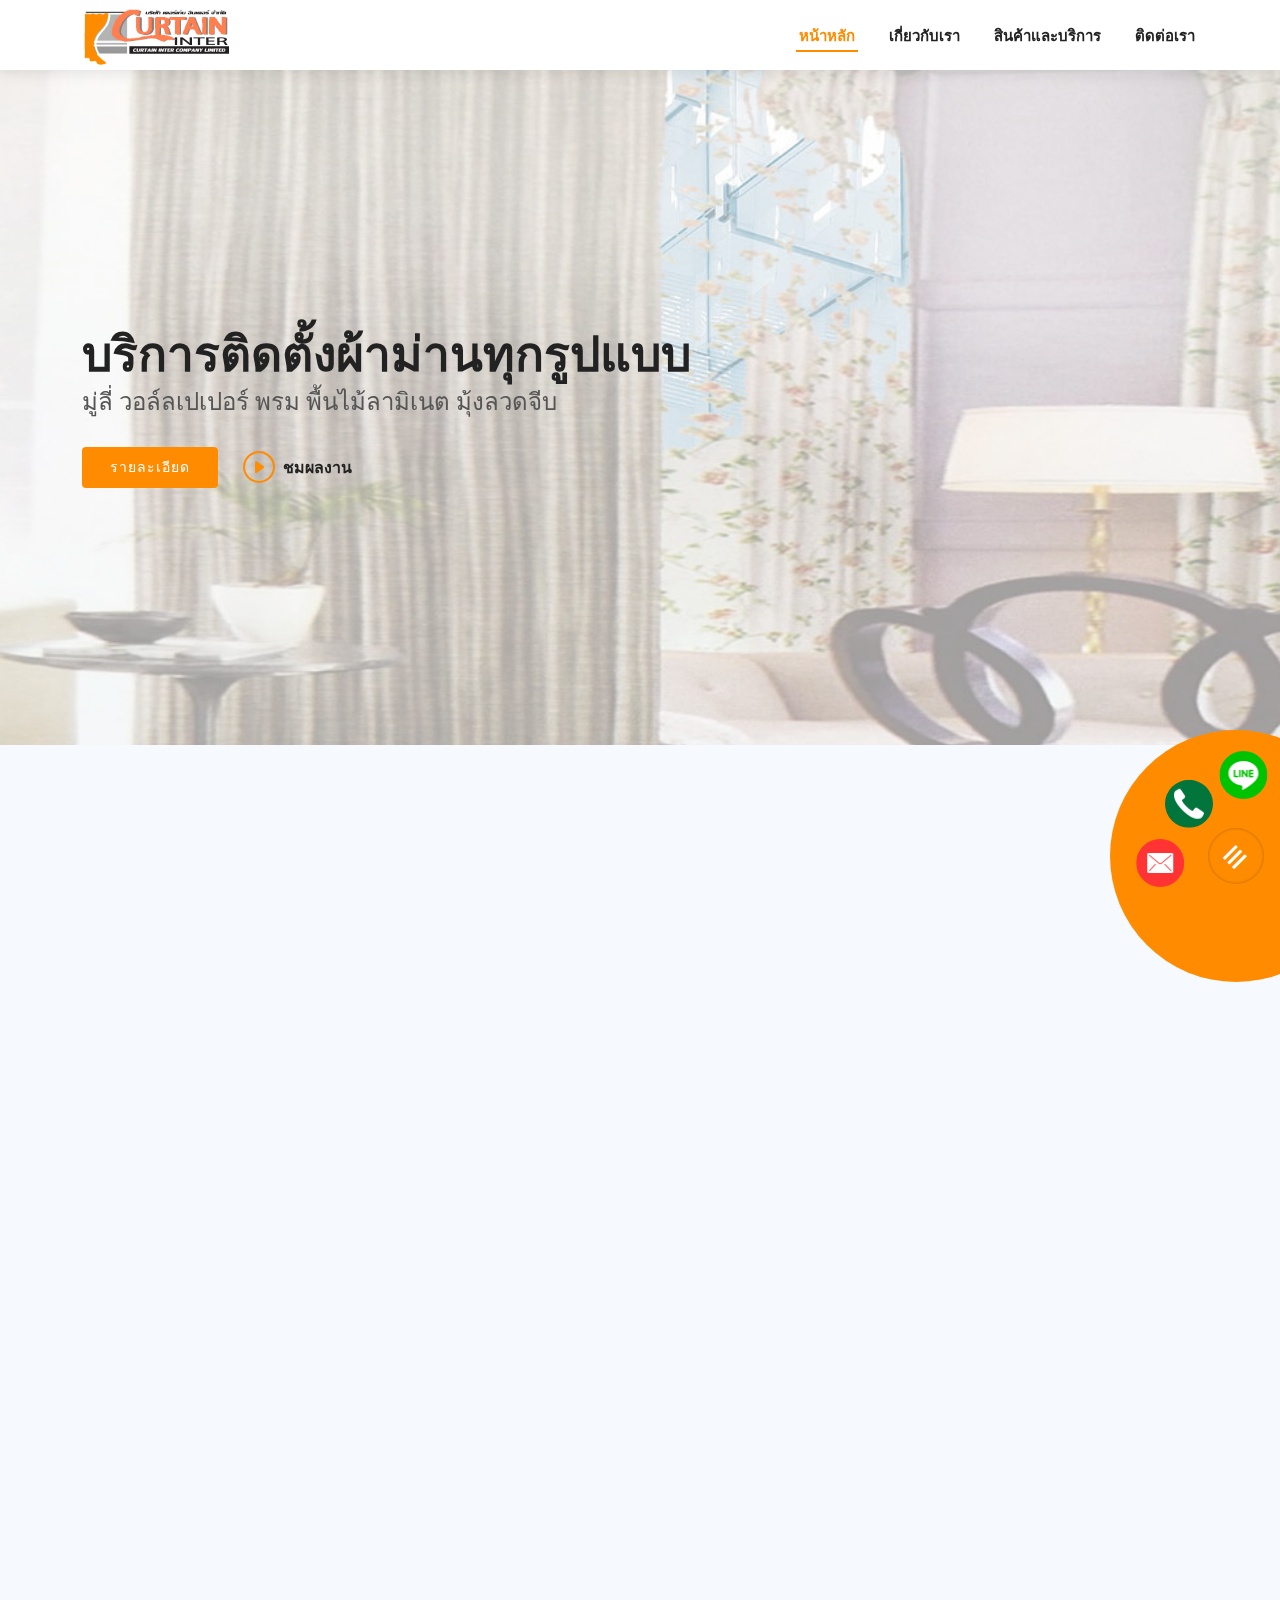
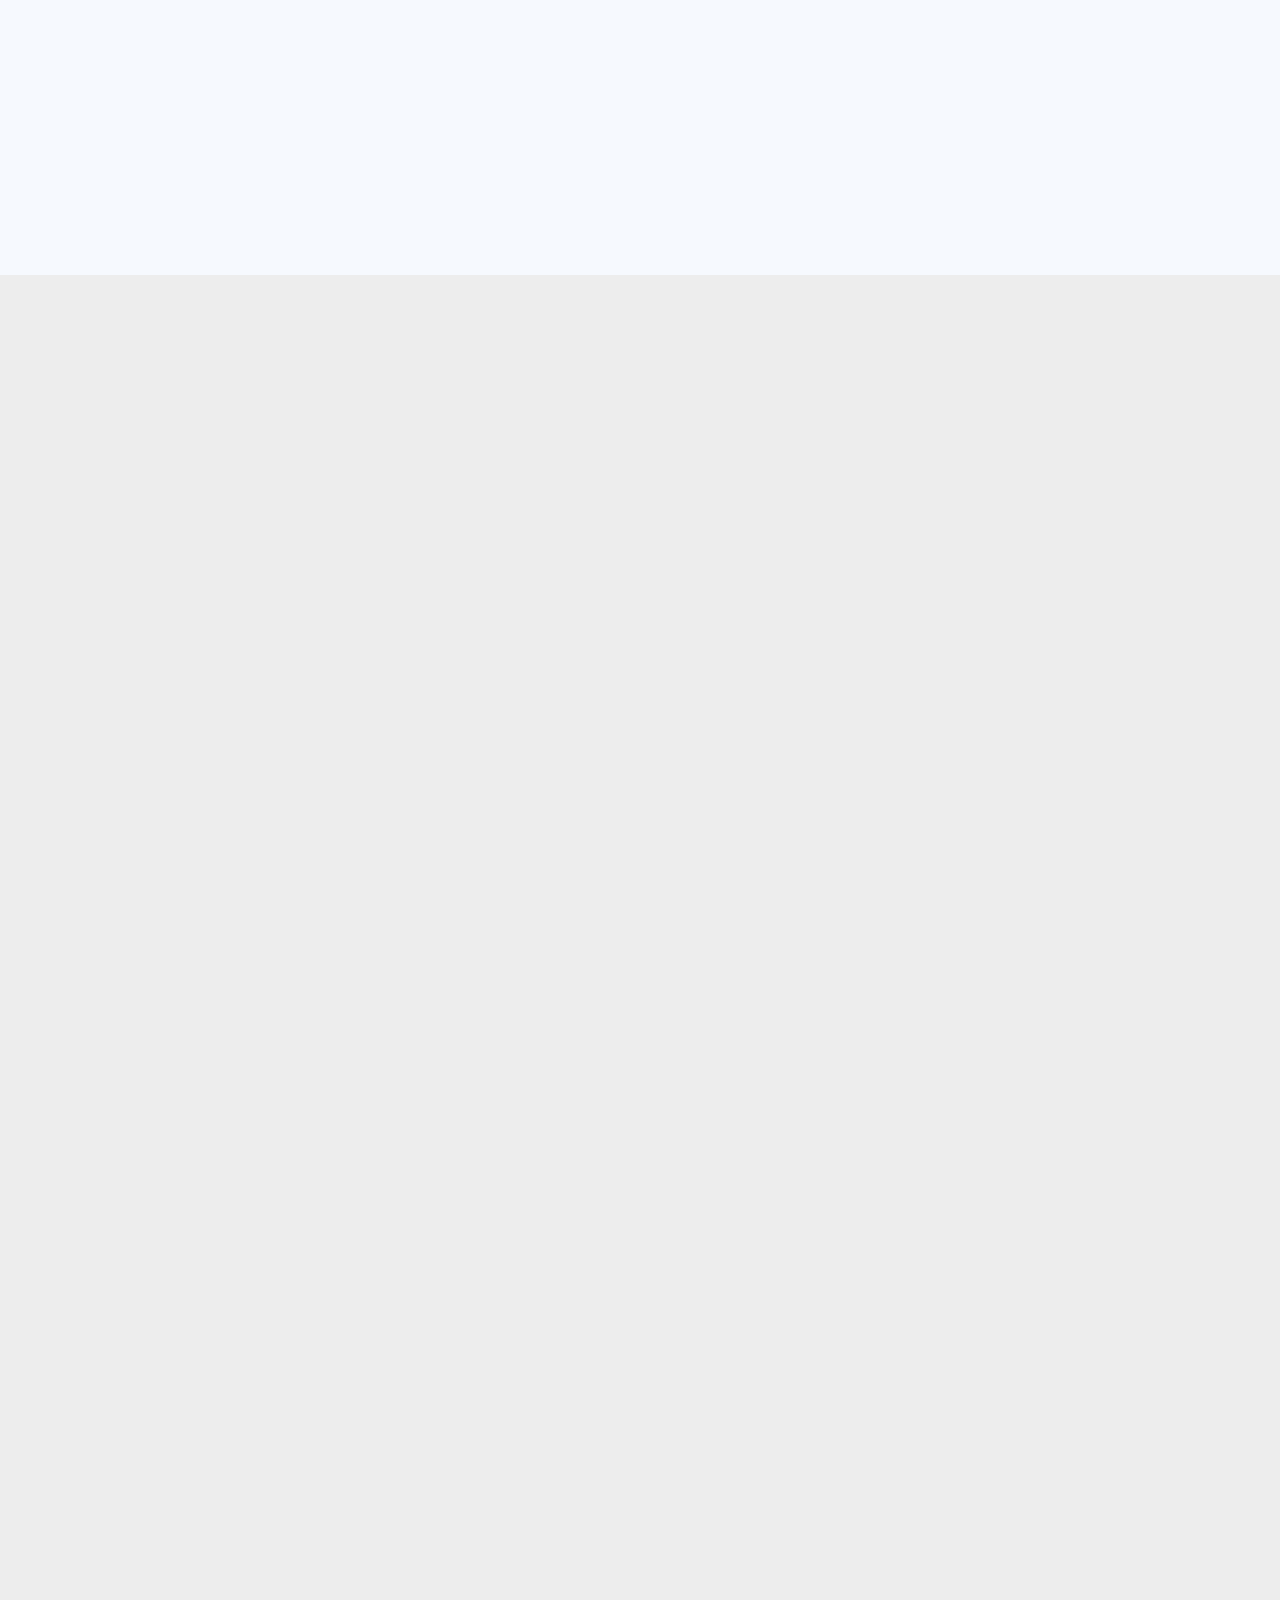
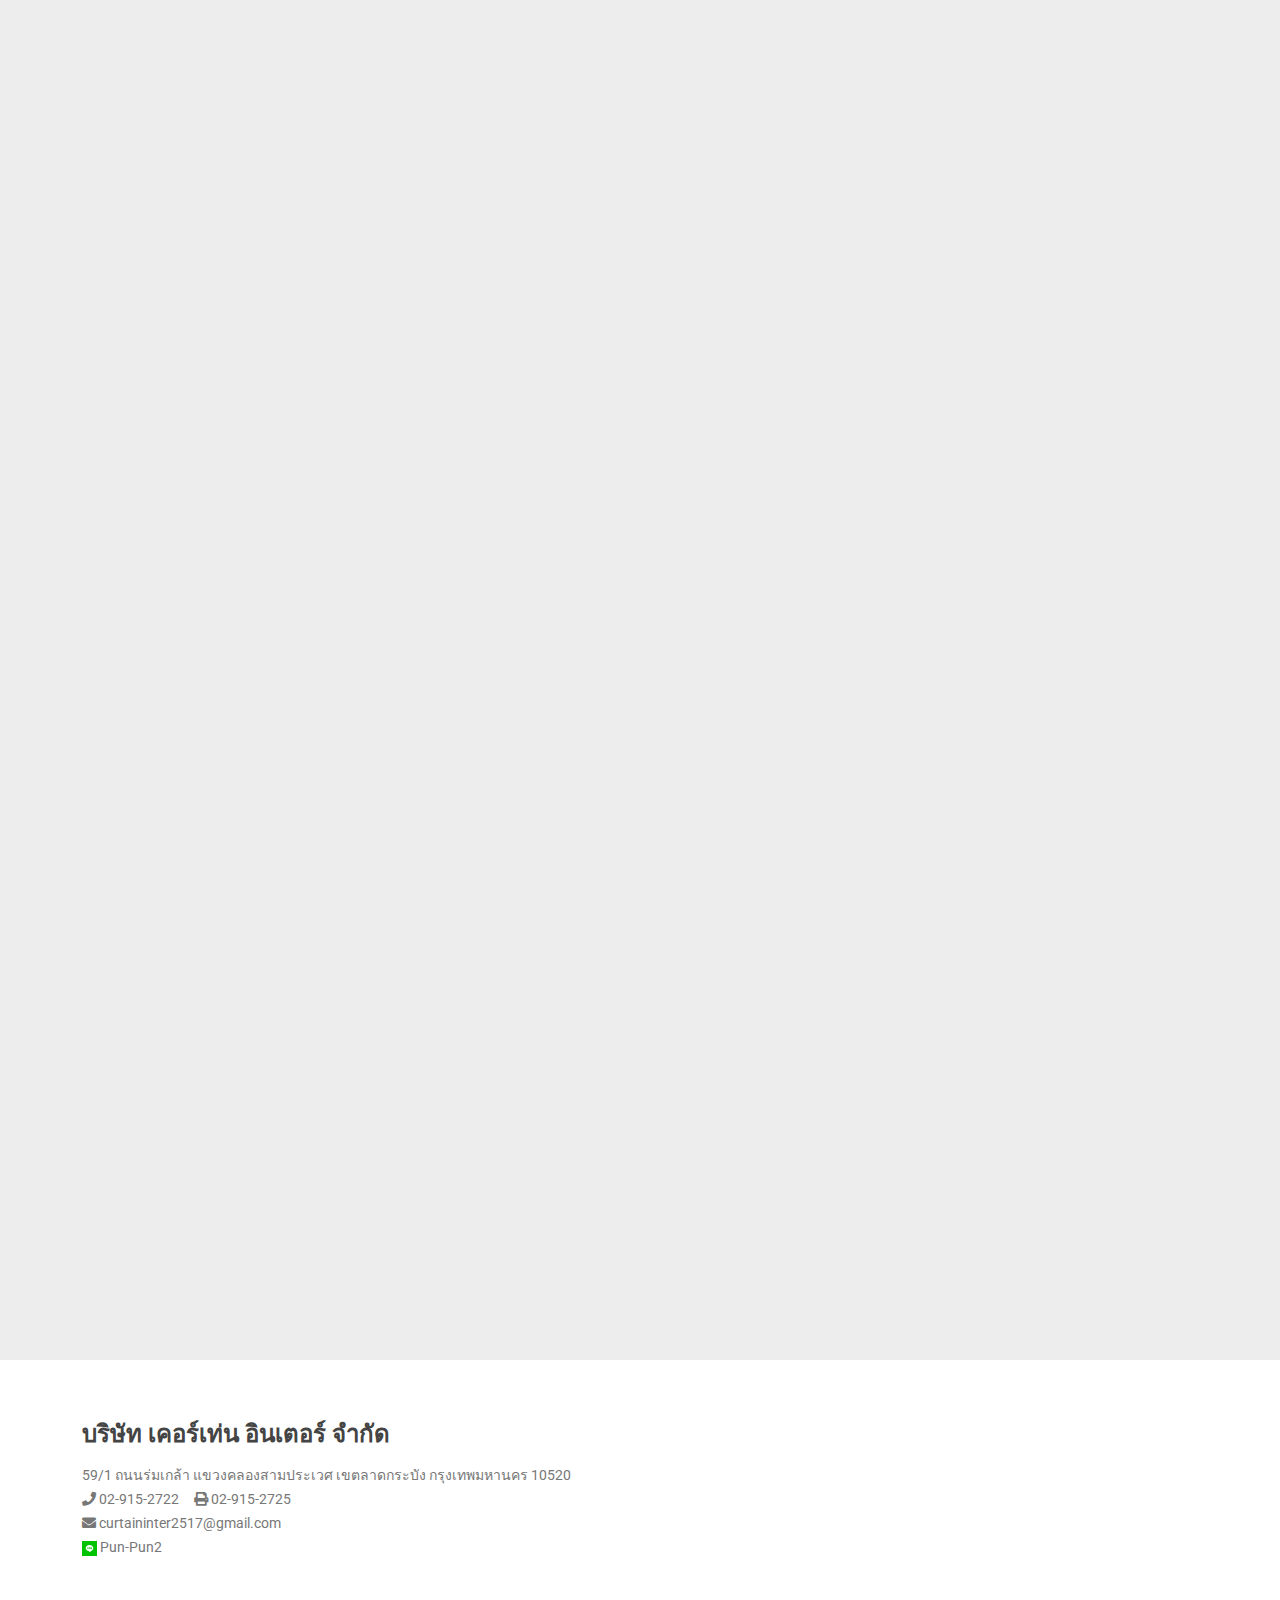
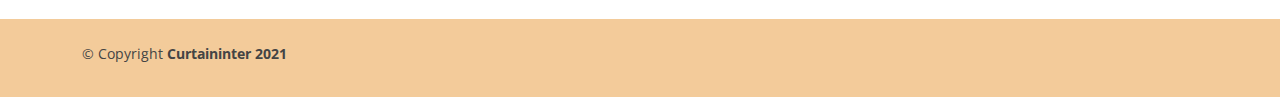
<file: index.html>
<!DOCTYPE html>
<html lang="en">

<head>
  <meta charset="utf-8">
  <meta content="width=device-width, initial-scale=1.0" name="viewport">

  <title>Curtaininter</title>
  <meta content="" name="description">
  <meta content="" name="keywords">

  <!-- Favicons -->
  <link href="assets/img/favicon.png" rel="icon">
  <link href="assets/img/apple-touch-icon.png" rel="apple-touch-icon">

  
  <script src="http://code.jquery.com/jquery-1.9.1.min.js"></script>
  <!-- Google Fonts -->
  <link href="https://fonts.googleapis.com/css?family=Open+Sans:300,300i,400,400i,600,600i,700,700i|Roboto:300,300i,400,400i,500,500i,600,600i,700,700i|Poppins:300,300i,400,400i,500,500i,600,600i,700,700i" rel="stylesheet">
  <link href="https://cdnjs.cloudflare.com/ajax/libs/font-awesome/5.15.3/css/all.min.css" rel="stylesheet">
  <!-- Vendor CSS Files -->
  <link href="assets/vendor/aos/aos.css" rel="stylesheet">
  <link href="assets/vendor/bootstrap/css/bootstrap.min.css" rel="stylesheet">
  <link href="assets/vendor/bootstrap-icons/bootstrap-icons.css" rel="stylesheet">
  <link href="assets/vendor/boxicons/css/boxicons.min.css" rel="stylesheet">
  <link href="assets/vendor/glightbox/css/glightbox.min.css" rel="stylesheet">
  <link href="assets/vendor/swiper/swiper-bundle.min.css" rel="stylesheet">
  <link href="https://cdn.jsdelivr.net/npm/bootstrap@5.0.0-beta3/dist/css/bootstrap.min.css" rel="stylesheet" integrity="sha384-eOJMYsd53ii+scO/bJGFsiCZc+5NDVN2yr8+0RDqr0Ql0h+rP48ckxlpbzKgwra6" crossorigin="anonymous">
  <script src="https://cdn.jsdelivr.net/npm/bootstrap@5.0.0-beta3/dist/js/bootstrap.bundle.min.js" integrity="sha384-JEW9xMcG8R+pH31jmWH6WWP0WintQrMb4s7ZOdauHnUtxwoG2vI5DkLtS3qm9Ekf" crossorigin="anonymous"></script>
  <!-- Template Main CSS File -->
  <link href="assets/css/style.css" rel="stylesheet">
  <link href="assets/css/Floating.css" rel="stylesheet">


<script src="https://code.jquery.com/jquery-3.3.1.slim.min.js" integrity="sha384-q8i/X+965DzO0rT7abK41JStQIAqVgRVzpbzo5smXKp4YfRvH+8abtTE1Pi6jizo" crossorigin="anonymous"></script>
<script src="https://cdnjs.cloudflare.com/ajax/libs/popper.js/1.14.3/umd/popper.min.js" integrity="sha384-ZMP7rVo3mIykV+2+9J3UJ46jBk0WLaUAdn689aCwoqbBJiSnjAK/l8WvCWPIPm49" crossorigin="anonymous"></script>
<script src="https://stackpath.bootstrapcdn.com/bootstrap/4.1.3/js/bootstrap.min.js" integrity="sha384-ChfqqxuZUCnJSK3+MXmPNIyE6ZbWh2IMqE241rYiqJxyMiZ6OW/JmZQ5stwEULTy" crossorigin="anonymous"></script>
  <!-- =======================================================
  * Template Name: BizLand - v3.1.0
  * Template URL: https://bootstrapmade.com/bizland-bootstrap-business-template/
  * Author: BootstrapMade.com
  * License: https://bootstrapmade.com/license/
  ======================================================== -->
  
  <script>
$.noConflict();
jQuery(document).ready(function($) {
	/**
	 * jQuery.browser.mobile (http://detectmobilebrowser.com/)
	 *
	 * jQuery.browser.mobile will be true if the browser is a mobile device
	 *
	 **/
	(function(a){(jQuery.browser=jQuery.browser||{}).mobile=/(android|bb\d+|meego).+mobile|avantgo|bada\/|blackberry|blazer|compal|elaine|fennec|hiptop|iemobile|ip(hone|od)|iris|kindle|lge |maemo|midp|mmp|mobile.+firefox|netfront|opera m(ob|in)i|palm( os)?|phone|p(ixi|re)\/|plucker|pocket|psp|series(4|6)0|symbian|treo|up\.(browser|link)|vodafone|wap|windows (ce|phone)|xda|xiino/i.test(a)||/1207|6310|6590|3gso|4thp|50[1-6]i|770s|802s|a wa|abac|ac(er|oo|s\-)|ai(ko|rn)|al(av|ca|co)|amoi|an(ex|ny|yw)|aptu|ar(ch|go)|as(te|us)|attw|au(di|\-m|r |s )|avan|be(ck|ll|nq)|bi(lb|rd)|bl(ac|az)|br(e|v)w|bumb|bw\-(n|u)|c55\/|capi|ccwa|cdm\-|cell|chtm|cldc|cmd\-|co(mp|nd)|craw|da(it|ll|ng)|dbte|dc\-s|devi|dica|dmob|do(c|p)o|ds(12|\-d)|el(49|ai)|em(l2|ul)|er(ic|k0)|esl8|ez([4-7]0|os|wa|ze)|fetc|fly(\-|_)|g1 u|g560|gene|gf\-5|g\-mo|go(\.w|od)|gr(ad|un)|haie|hcit|hd\-(m|p|t)|hei\-|hi(pt|ta)|hp( i|ip)|hs\-c|ht(c(\-| |_|a|g|p|s|t)|tp)|hu(aw|tc)|i\-(20|go|ma)|i230|iac( |\-|\/)|ibro|idea|ig01|ikom|im1k|inno|ipaq|iris|ja(t|v)a|jbro|jemu|jigs|kddi|keji|kgt( |\/)|klon|kpt |kwc\-|kyo(c|k)|le(no|xi)|lg( g|\/(k|l|u)|50|54|\-[a-w])|libw|lynx|m1\-w|m3ga|m50\/|ma(te|ui|xo)|mc(01|21|ca)|m\-cr|me(rc|ri)|mi(o8|oa|ts)|mmef|mo(01|02|bi|de|do|t(\-| |o|v)|zz)|mt(50|p1|v )|mwbp|mywa|n10[0-2]|n20[2-3]|n30(0|2)|n50(0|2|5)|n7(0(0|1)|10)|ne((c|m)\-|on|tf|wf|wg|wt)|nok(6|i)|nzph|o2im|op(ti|wv)|oran|owg1|p800|pan(a|d|t)|pdxg|pg(13|\-([1-8]|c))|phil|pire|pl(ay|uc)|pn\-2|po(ck|rt|se)|prox|psio|pt\-g|qa\-a|qc(07|12|21|32|60|\-[2-7]|i\-)|qtek|r380|r600|raks|rim9|ro(ve|zo)|s55\/|sa(ge|ma|mm|ms|ny|va)|sc(01|h\-|oo|p\-)|sdk\/|se(c(\-|0|1)|47|mc|nd|ri)|sgh\-|shar|sie(\-|m)|sk\-0|sl(45|id)|sm(al|ar|b3|it|t5)|so(ft|ny)|sp(01|h\-|v\-|v )|sy(01|mb)|t2(18|50)|t6(00|10|18)|ta(gt|lk)|tcl\-|tdg\-|tel(i|m)|tim\-|t\-mo|to(pl|sh)|ts(70|m\-|m3|m5)|tx\-9|up(\.b|g1|si)|utst|v400|v750|veri|vi(rg|te)|vk(40|5[0-3]|\-v)|vm40|voda|vulc|vx(52|53|60|61|70|80|81|83|85|98)|w3c(\-| )|webc|whit|wi(g |nc|nw)|wmlb|wonu|x700|yas\-|your|zeto|zte\-/i.test(a.substr(0,4))})(navigator.userAgent||navigator.vendor||window.opera);
	
	/* Check if Mobile */
	if(jQuery.browser)
	{
	console.log("You are on a Mobile Device");
		/* SmileyWar.com Mobile Orientation Detection */
		
		// set rules on initial load and when the screen changes size or orientation.
		$(window).on("load resize",function(){
			var h = $(window).height();
			var w = $(window).width();
			
			if ( w < 768) {
				// small mobile screens
				if(w > h) {
					// small mobile screens landscape rules
					 document.getElementById("Mobile").hidden = false;
					 document.getElementById("Com").hidden = true;
					  console.log("1");
					 
					
				}else{
					// small mobile screens portrait rules
					
					 document.getElementById("Mobile").hidden = false;
					 document.getElementById("Com").hidden = true;
					 console.log("2");
				}
			// all small screen rules
			}else{
				// large mobile screens
				if(w > h) {
					// large mobile screen landscape rules
					
					  document.getElementById("Mobile").hidden = true;
					 document.getElementById("Com").hidden = false;
					 console.log("3");
				}else{
					// large mobile screen portrait rules
					
					  document.getElementById("Mobile").hidden = true;
					 document.getElementById("Com").hidden = false;
					 console.log("4");
				}
				// all large mobile screen rules
			}
		});
	}else{
	 document.getElementById("Mobile").hidden = true;
					 document.getElementById("Com").hidden = false;
	   // Not a mobile device
	   console.log("You are not on a Mobile Device");
	}
});

</script>
  
</head>

<body>

  <!-- ======= Header ======= -->
  <header id="header" class="d-flex align-items-center">
    <div class="container d-flex align-items-center justify-content-between">

     <!-- <h1 class="logo"><a href="index.html">Curtain<span>.</span></a></h1> -->
	   <a href="#"><img src="assets/img/Logo.png" alt="Girl in a jacket" width="150" height="100"></a>
      <!-- Uncomment below if you prefer to use an image logo -->
      <!-- <a href="index.html" class="logo"><img src="assets/img/logo.png" alt=""></a>-->

      <nav id="navbar" class="navbar">
        <ul>
          <li><a class="nav-link scrollto active" href="#hero">หน้าหลัก</a></li>
          <li><a class="nav-link scrollto" href="#about">เกี่ยวกับเรา</a></li>
          <li><a class="nav-link scrollto " href="#portfolio">สินค้าและบริการ</a></li>
          <li><a class="nav-link scrollto" href="#contact">ติดต่อเรา</a></li>
        </ul>
        <i class="bi bi-list mobile-nav-toggle"></i>
      </nav><!-- .navbar -->

    </div>
  </header><!-- End Header -->


  <!-- ======= Hero Section ======= -->
  <section id="hero" class="d-flex align-items-center">
    <div class="container" data-aos="zoom-out" data-aos-delay="100">
      <h1>บริการติดตั้งผ้าม่านทุกรูปแบบ </h1>
      <h2>มู่ลี่ วอล์ลเปเปอร์  พรม พื้นไม้ลามิเนต มุ้งลวดจีบ</h2>
      <div class="d-flex">
        <a href="#about" class="btn-get-started scrollto">รายละเอียด</a>
        <a href="assets/img/mov_bbb.mp4" class="glightbox btn-watch-video"><i class="bi bi-play-circle"></i><span>ชมผลงาน</span></a>
      </div>
    </div>
  </section><!-- End Hero -->

  <main id="main">

    <!-- ======= About Section ======= -->
    <section id="about" class="portfolio-details about section-bg">
      <div class="container" data-aos="fade-up">

        <div class="section-title">
          <h2>เกี่ยวกับเรา</h2>
          <p>ด้วยประสบการณ์กว่า 20 ปี ที่เรามุ่งเน้นผลงานตอบสนองความต้องการของลูกค้า ในราคาที่เป็นกันเอง พร้อมทั้งยินดีให้คำปรึกษา และ เสนองานให้ท่านก่อนตัดสินใจ</p>
        </div>
      
        <div class="row gy-4">

          <div class="col-lg-12">
            <div class="portfolio-details-slider swiper-container">
              <div class="swiper-wrapper align-items-center">

                <div class="swiper-slide">
                  <img src="assets/img/about/1.jpg" alt="">
                </div>

                <div class="swiper-slide">
                  <img src="assets/img/about/2.jpg" alt="">
                </div>

                <div class="swiper-slide">
                  <img src="assets/img/about/3.jpg" alt="">
                </div>
				<div class="swiper-slide">
                  <img src="assets/img/about/4.jpg" alt="">
                </div>

              </div>
              <div class="swiper-pagination"></div>
            </div>
          </div>
		 
        </div>
      </div>
    </section><!-- End About Section -->

  
   

    <!-- ======= Portfolio Section ======= -->
    <section id="portfolio" class="portfolio">
      <div class="container" data-aos="fade-up">

        <div class="section-title">
          <h2>สินค้าและบริการ</h2>
          <p>ด้วยบริการที่หลากหลายของเรา เพื่อตอบสนองความต้องการของลูกค้าสูงสุด ทุกบริการที่เรามีให้ จากทีมงานมืออาชีพเราพร้อมที่จะนำเสนอผลงานที่ดีให้กับท่าน</p>
        </div>

        <div class="row" data-aos="fade-up" data-aos-delay="100">
          <div class="col-lg-12 d-flex justify-content-center">
            <ul id="portfolio-flters">
              <li data-filter="*" class="filter-active">ทั้งหมด</li>
              <li data-filter=".filter-app">ผ้าม่าน</li>
              <li data-filter=".filter-wallpaper">วอล์ลเปเปอร์</li>
              <li data-filter=".filter-floor">งานพื้น</li>
			  <li data-filter=".filter-screen">มุ้งลวดจีบ</li>
            </ul>
          </div>
        </div>

        <div class="row portfolio-container" data-aos="fade-up" data-aos-delay="200">

          <div class="col-lg-4 col-md-6 portfolio-item filter-app">
            <img src="assets/img/portfolio/portfolio-1.jpg" class="img-fluid" alt="">
            <div class="portfolio-info">
              <h4>App 1</h4>
              <p>App</p>
              <a href="assets/img/portfolio/portfolio-1.jpg" data-gallery="portfolioGallery" class="portfolio-lightbox preview-link" title="App 1"><i class="bx bx-plus"></i></a>
              <a href="Curtain-details.html" class="details-link" title="More Details"><i class="bx bx-link"></i></a>
            </div>
          </div>

          <div class="col-lg-4 col-md-6 portfolio-item filter-floor">
            <img src="assets/img/Floor/1.jpg" class="img-fluid" alt="">
            <div class="portfolio-info">
              <h4>พื้นไม้ลามิเนต</h4>           
              <a href="assets/img/Floor/1.jpg" data-gallery="portfolioGallery" class="portfolio-lightbox preview-link" title="พื้นไม้ลามิเนต"><i class="bx bx-plus"></i></a>
            </div>
          </div>
		  
		   <div class="col-lg-4 col-md-6 portfolio-item filter-screen">
            <img src="assets/img/Screen/1.jpg" class="img-fluid" alt="">
            <div class="portfolio-info">
              <h4>มุ้งลวดจีบ</h4>
              <a href="assets/img/Screen/1.jpg" data-gallery="portfolioGallery" class="portfolio-lightbox preview-link" title="มุ้งลวดจีบ"><i class="bx bx-plus"></i></a>
            </div>
          </div>

          <div class="col-lg-4 col-md-6 portfolio-item filter-app">
            <img src="assets/img/portfolio/portfolio-3.jpg" class="img-fluid" alt="">
            <div class="portfolio-info">
              <h4>App 2</h4>
              <p>App</p>
              <a href="assets/img/portfolio/portfolio-3.jpg" data-gallery="portfolioGallery" class="portfolio-lightbox preview-link" title="App 2"><i class="bx bx-plus"></i></a>
              <a href="portfolio-details.html" class="details-link" title="More Details"><i class="bx bx-link"></i></a>
            </div>
          </div>

          <div class="col-lg-4 col-md-6 portfolio-item filter-wallpaper">
            <img src="assets/img/Wallpaper/1.jpg" class="img-fluid" alt="">
            <div class="portfolio-info">
              <h4>วอล์ลเปเปอร์</h4>
              <a href="assets/img/Wallpaper/1.jpg" data-gallery="portfolioGallery" class="portfolio-lightbox preview-link" title="วอล์ลเปเปอร์"><i class="bx bx-plus"></i></a>
            </div>
          </div>

         <div class="col-lg-4 col-md-6 portfolio-item filter-floor">
            <img src="assets/img/Floor/2.jpg" class="img-fluid" alt="">
            <div class="portfolio-info">
              <h4>พรม</h4>
              <a href="assets/img/Floor/2.jpg" data-gallery="portfolioGallery" class="portfolio-lightbox preview-link" title="พรม"><i class="bx bx-plus"></i></a>             
            </div>
          </div>
		  
		   <div class="col-lg-4 col-md-6 portfolio-item filter-screen">
            <img src="assets/img/Screen/2.jpg" class="img-fluid" alt="">
            <div class="portfolio-info">
              <h4>มุ้งลวดจีบ</h4>
              <a href="assets/img/Screen/2.jpg" data-gallery="portfolioGallery" class="portfolio-lightbox preview-link" title="มุ้งลวดจีบ"><i class="bx bx-plus"></i></a>
            </div>
          </div>
		  
		 <div class="col-lg-4 col-md-6 portfolio-item filter-wallpaper">
            <img src="assets/img/Wallpaper/2.jpg" class="img-fluid" alt="">
            <div class="portfolio-info">
              <h4>วอล์ลเปเปอร์</h4>
              <a href="assets/img/Wallpaper/2.jpg" data-gallery="portfolioGallery" class="portfolio-lightbox preview-link" title="วอล์ลเปเปอร์"><i class="bx bx-plus"></i></a>
            </div>
          </div>
		  
		     <div class="col-lg-4 col-md-6 portfolio-item filter-wallpaper">
            <img src="assets/img/Wallpaper/3.jpg" class="img-fluid" alt="">
            <div class="portfolio-info">
              <h4>วอล์ลเปเปอร์</h4>
              <a href="assets/img/Wallpaper/3.jpg" data-gallery="portfolioGallery" class="portfolio-lightbox preview-link" title="วอล์ลเปเปอร์"><i class="bx bx-plus"></i></a>
            </div>
          </div>

          <div class="col-lg-4 col-md-6 portfolio-item filter-app">
            <img src="assets/img/portfolio/portfolio-6.jpg" class="img-fluid" alt="">
            <div class="portfolio-info">
              <h4>App 3</h4>
              <p>App</p>
              <a href="assets/img/portfolio/portfolio-6.jpg" data-gallery="portfolioGallery" class="portfolio-lightbox preview-link" title="App 3"><i class="bx bx-plus"></i></a>
              <a href="portfolio-details.html" class="details-link" title="More Details"><i class="bx bx-link"></i></a>
            </div>
          </div>

          <div class="col-lg-4 col-md-6 portfolio-item filter-floor">
            <img src="assets/img/Floor/3.jpg" class="img-fluid" alt="">
            <div class="portfolio-info">
              <h4>พรม</h4>
              <a href="assets/img/Floor/3.jpg" data-gallery="portfolioGallery" class="portfolio-lightbox preview-link" title="พรม"><i class="bx bx-plus"></i></a>           
            </div>
          </div>
		  
		   <div class="col-lg-4 col-md-6 portfolio-item filter-screen">
            <img src="assets/img/Screen/3.jpg" class="img-fluid" alt="">
            <div class="portfolio-info">
              <h4>มุ้งลวดจีบ</h4>
              <a href="assets/img/Screen/3.jpg" data-gallery="portfolioGallery" class="portfolio-lightbox preview-link" title="มุ้งลวดจีบ"><i class="bx bx-plus"></i></a>
            </div>
          </div>

        </div>

      </div>
    </section><!-- End Portfolio Section -->

    <!-- ======= Contact Section ======= -->
    <section id="contact" class="contact">
      <div class="container" data-aos="fade-up">

        <div class="section-title">
          <h2>ติดต่อเรา</h2>
        </div>

      
        <div class="row" data-aos="fade-up" data-aos-delay="100">

          <div class="col-lg-6">
            <iframe class="mb-4 mb-lg-0" src="https://www.google.com/maps/embed?pb=!1m14!1m8!1m3!1d242.1975641107353!2d100.74658769875393!3d13.7691611339729!3m2!1i1024!2i768!4f13.1!3m3!1m2!1s0x0%3A0x13371887dcb1e42d!2sCurtaininter!5e0!3m2!1sen!2sth!4v1618675786038!5m2!1sen!2sth" frameborder="0" style="border:0; width: 100%; height: 384px;" allowfullscreen></iframe>
          </div>
		  <div class="col-lg-6">
            <img src="assets/img/Map.jpg" alt="Girl in a jacket" width="100%" height="100%">
          </div>
         
        </div>

      </div>
    </section><!-- End Contact Section -->
	

  </main><!-- End #main -->

  <!-- ======= Footer ======= -->
  <footer id="footer">
    <div class="footer-top">
      <div class="container">
        <div class="row">

          <div class="col-lg-8 col-md-6 footer-contact">
            <h3>บริษัท เคอร์เท่น อินเตอร์ จำกัด</h3>
            <p>
			59/1 ถนนร่มเกล้า แขวงคลองสามประเวศ เขตลาดกระบัง กรุงเทพมหานคร 10520  <br>
              <i class="fa fa-phone"></i> 02-915-2722 &nbsp; &nbsp; <i class="fa fa-print"></i> 02-915-2725<br> 
              <i class="fa fa-envelope"></i> curtaininter2517@gmail.com<br>
			  <img src="assets/img/Ling.png" alt="Girl in a jacket" width="15" height="15" style="background-color:#00c300"> Pun-Pun2<br>
            </p>
          </div>
		 
		   
        </div>
      </div>
    </div>

    <div class="container py-4">
      <div class="copyright">
        &copy; Copyright <strong><span>Curtaininter 2021</span></strong>
      </div>
     
    </div>
  </footer><!-- End Footer -->

  <div id="preloader"></div>
  <div id="Com">
 <div id="circularMenu" class="circular-menu active">

  <a class="floating-btn" onclick="document.getElementById('circularMenu').classList.toggle('active');">
    <i class="fa fa-bars"></i>
  </a>
 
	  <menu class="items-wrapper">
		<a href="#" data-toggle="modal" data-target="#LineModal"  class="menu-item"></a>
		<a href="#" data-toggle="modal" data-target="#TelModal"  class="menu-item"></a>
		<a href="#" data-toggle="modal" data-target="#EmailModal"  class="menu-item"></a>
	  </menu>


</div>
</div>
 <div id="Mobile" >
 <div id="circularMenu" class="circular-menu">

  <a class="floating-btn" onclick="document.getElementById('circularMenu').classList.toggle('active');">
    <i class="fa fa-bars"></i>
  </a>
 
	  <menu class="items-wrapper">
		<a href="https://line.me/ti/p/~pun-pun2" target="_blank"  class="menu-item" ></a>
		<a href="tel:0844521127" class="menu-item"></a>
		<a href="mailto:curtaininter2517@gmail.com" class="menu-item"></a>
	  </menu>
</div>
</div>

<div class="modal fade" id="TelModal"  role="dialog" aria-labelledby="exampleModalLabel" aria-hidden="true">
  <div class="modal-dialog" role="document">
    <div class="modal-content">
      <div class="modal-header" style="background-color:#ff8c00">
        <h5 class="modal-title" id="exampleModalLabel">เบอร์โทร</h5>
        <button type="button" class="close" data-dismiss="modal" aria-label="Close">
          <span aria-hidden="true">&times;</span>
        </button>
      </div>
      <div class="modal-body">
        084-44521127
      </div>
     
    </div>
  </div>
</div>

<div class="modal fade" id="EmailModal"  role="dialog" aria-labelledby="exampleModalLabel" aria-hidden="true">
  <div class="modal-dialog" role="document">
    <div class="modal-content">
      <div class="modal-header" style="background-color:#ff8c00">
        <h5 class="modal-title" id="exampleModalLabel">Email</h5>
        <button type="button" class="close" data-dismiss="modal" aria-label="Close">
          <span aria-hidden="true">&times;</span>
        </button>
      </div>
      <div class="modal-body">
        curtaininter2517@gmail.com
      </div>
     
    </div>
  </div>
</div>

<div class="modal fade" id="LineModal"  role="dialog" aria-labelledby="exampleModalLabel" aria-hidden="true">
  <div class="modal-dialog" role="document">
    <div class="modal-content">
	 <div class="modal-header"  style="background-color:#01d100;color: #fff;">
        <h5 class="modal-title" id="exampleModalLabel">Line</h5>
        <button type="button" class="close" data-dismiss="modal" aria-label="Close">
          <span aria-hidden="true">&times;</span>
        </button>
      </div>
      <div class="modal-body">
	  <iframe src="https://line.me/ti/p/~pun-pun2" height="560" width="100%"></iframe>
    </div>
  </div>
</div>



  <!-- Vendor JS Files -->
  <script src="assets/vendor/aos/aos.js"></script>
  <script src="assets/vendor/bootstrap/js/bootstrap.bundle.min.js"></script>
  <script src="assets/vendor/glightbox/js/glightbox.min.js"></script>
  <script src="assets/vendor/isotope-layout/isotope.pkgd.min.js"></script>
  <script src="assets/vendor/php-email-form/validate.js"></script>
  <script src="assets/vendor/purecounter/purecounter.js"></script>
  <script src="assets/vendor/swiper/swiper-bundle.min.js"></script>
  <script src="assets/vendor/waypoints/noframework.waypoints.js"></script>

  <!-- Template Main JS File -->
  <script src="assets/js/main.js"></script>

</body>

</html>
</file>
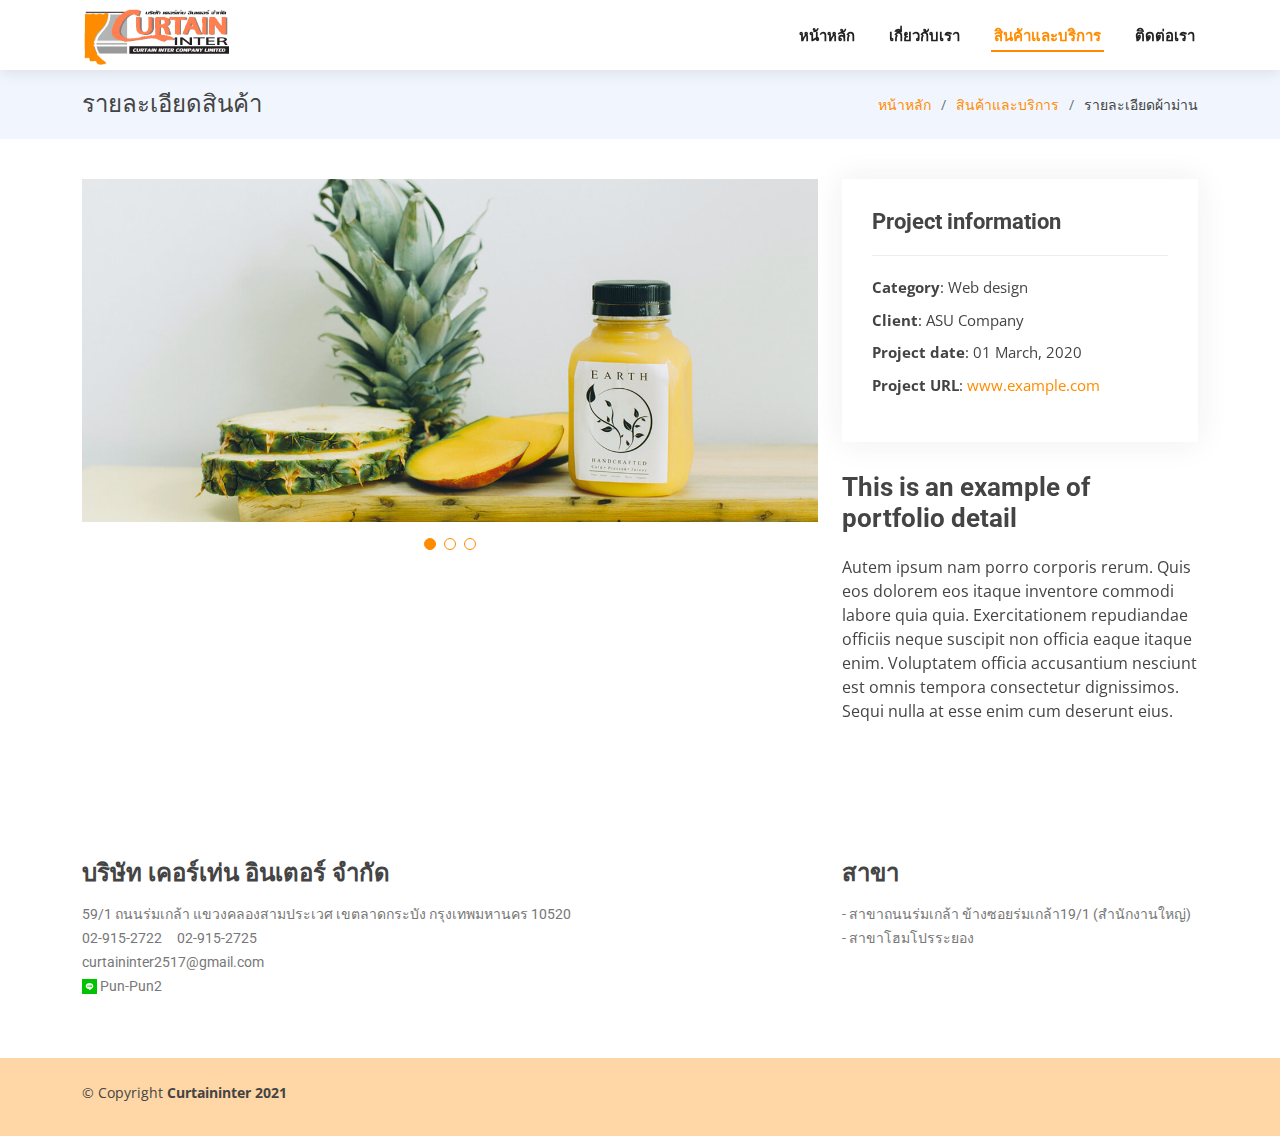
<file: Curtain-details.html>
<!DOCTYPE html>
<html lang="en">

<head>
  <meta charset="utf-8">
  <meta content="width=device-width, initial-scale=1.0" name="viewport">

  <title>ผ้าม่าน - Curtaininter</title>
  <meta content="" name="description">
  <meta content="" name="keywords">

   <!-- Favicons -->
  <link href="assets/img/app_icon.png" rel="icon">
  <link href="assets/img/app_icon.png" rel="apple-touch-icon">
  <!-- Google Fonts -->
  <link href="https://fonts.googleapis.com/css?family=Open+Sans:300,300i,400,400i,600,600i,700,700i|Roboto:300,300i,400,400i,500,500i,600,600i,700,700i|Poppins:300,300i,400,400i,500,500i,600,600i,700,700i" rel="stylesheet">

  <!-- Vendor CSS Files -->
  <link href="assets/vendor/aos/aos.css" rel="stylesheet">
  <link href="assets/vendor/bootstrap/css/bootstrap.min.css" rel="stylesheet">
  <link href="assets/vendor/bootstrap-icons/bootstrap-icons.css" rel="stylesheet">
  <link href="assets/vendor/boxicons/css/boxicons.min.css" rel="stylesheet">
  <link href="assets/vendor/glightbox/css/glightbox.min.css" rel="stylesheet">
  <link href="assets/vendor/swiper/swiper-bundle.min.css" rel="stylesheet">

  <!-- Template Main CSS File -->
  <link href="assets/css/style.css" rel="stylesheet">

  <!-- =======================================================
  * Template Name: BizLand - v3.1.0
  * Template URL: https://bootstrapmade.com/bizland-bootstrap-business-template/
  * Author: BootstrapMade.com
  * License: https://bootstrapmade.com/license/
  ======================================================== -->
</head>

<body>


  <!-- ======= Header ======= -->
  <header id="header" class="d-flex align-items-center">
    <div class="container d-flex align-items-center justify-content-between">

     <!-- <h1 class="logo"><a href="index.html">Curtain<span>.</span></a></h1> -->
	   <a href="#"><img src="assets/img/Logo.png" alt="Girl in a jacket" width="150" height="100"></a>
      <!-- Uncomment below if you prefer to use an image logo -->
      <!-- <a href="index.html" class="logo"><img src="assets/img/logo.png" alt=""></a>-->

      <nav id="navbar" class="navbar">
        <ul>
          <li><a class="nav-link scrollto" href="index.html#hero">หน้าหลัก</a></li>
          <li><a class="nav-link scrollto" href="index.html#about">เกี่ยวกับเรา</a></li>
          <li><a class="nav-link scrollto active" href="index.html#portfolio">สินค้าและบริการ</a></li>
          <li><a class="nav-link scrollto" href="index.html#contact">ติดต่อเรา</a></li>
        </ul>
        <i class="bi bi-list mobile-nav-toggle"></i>
      </nav><!-- .navbar -->

    </div>
  </header><!-- End Header -->

  <main id="main" data-aos="fade-up">

    <!-- ======= Breadcrumbs Section ======= -->
    <section class="breadcrumbs">
      <div class="container">

        <div class="d-flex justify-content-between align-items-center">
          <h2>รายละเอียดสินค้า</h2>
          <ol>
            <li><a href="index.html">หน้าหลัก</a></li>
			<li><a href="index.html#portfolio">สินค้าและบริการ</a></li>
            <li>รายละเอียดผ้าม่าน</li>
          </ol>
        </div>

      </div>
    </section><!-- Breadcrumbs Section -->

    <!-- ======= Portfolio Details Section ======= -->
    <section id="portfolio-details" class="portfolio-details">
      <div class="container">

        <div class="row gy-4">

          <div class="col-lg-8">
            <div class="portfolio-details-slider swiper-container">
              <div class="swiper-wrapper align-items-center">

                <div class="swiper-slide">
                  <img src="assets/img/portfolio/portfolio-details-1.jpg" alt="">
                </div>

                <div class="swiper-slide">
                  <img src="assets/img/portfolio/portfolio-details-2.jpg" alt="">
                </div>

                <div class="swiper-slide">
                  <img src="assets/img/portfolio/portfolio-details-3.jpg" alt="">
                </div>

              </div>
              <div class="swiper-pagination"></div>
            </div>
          </div>

          <div class="col-lg-4">
            <div class="portfolio-info">
              <h3>Project information</h3>
              <ul>
                <li><strong>Category</strong>: Web design</li>
                <li><strong>Client</strong>: ASU Company</li>
                <li><strong>Project date</strong>: 01 March, 2020</li>
                <li><strong>Project URL</strong>: <a href="#">www.example.com</a></li>
              </ul>
            </div>
            <div class="portfolio-description">
              <h2>This is an example of portfolio detail</h2>
              <p>
                Autem ipsum nam porro corporis rerum. Quis eos dolorem eos itaque inventore commodi labore quia quia. Exercitationem repudiandae officiis neque suscipit non officia eaque itaque enim. Voluptatem officia accusantium nesciunt est omnis tempora consectetur dignissimos. Sequi nulla at esse enim cum deserunt eius.
              </p>
            </div>
          </div>

        </div>

      </div>
    </section><!-- End Portfolio Details Section -->

  </main><!-- End #main -->

  <!-- ======= Footer ======= -->
  <footer id="footer">

    <div class="footer-top">
      <div class="container">
        <div class="row">

          <div class="col-lg-8 col-md-6 footer-contact">
            <h3>บริษัท เคอร์เท่น อินเตอร์ จำกัด</h3>
            <p>
			59/1 ถนนร่มเกล้า แขวงคลองสามประเวศ เขตลาดกระบัง กรุงเทพมหานคร 10520  <br>
              <i class="fa fa-phone"></i> 02-915-2722 &nbsp; &nbsp; <i class="fa fa-print"></i> 02-915-2725<br> 
              <i class="fa fa-envelope"></i> curtaininter2517@gmail.com<br>
			  <img src="assets/img/Ling.png" alt="Girl in a jacket" width="15" height="15" style="background-color:#00c300"> Pun-Pun2<br>
            </p>
          </div>
		  <div class="col-lg-4 col-md-6 footer-contact">
            <h3>สาขา</h3>
            <p>
			  - สาขาถนนร่มเกล้า ข้างซอยร่มเกล้า19/1 (สำนักงานใหญ่)  <br>
			  - สาขาโฮมโปรระยอง<br>
            </p>
          </div>
		   
        </div>
      </div>
    </div>

   
    
    <div class="container py-4">
      <div class="copyright">
        &copy; Copyright <strong><span>Curtaininter 2021</span></strong>
      </div>
     
    </div>
  </footer><!-- End Footer -->

  <div id="preloader"></div>
  <a href="#" class="back-to-top d-flex align-items-center justify-content-center"><i class="bi bi-arrow-up-short"></i></a>

  <!-- Vendor JS Files -->
  <script src="assets/vendor/aos/aos.js"></script>
  <script src="assets/vendor/bootstrap/js/bootstrap.bundle.min.js"></script>
  <script src="assets/vendor/glightbox/js/glightbox.min.js"></script>
  <script src="assets/vendor/isotope-layout/isotope.pkgd.min.js"></script>
  <script src="assets/vendor/php-email-form/validate.js"></script>
  <script src="assets/vendor/purecounter/purecounter.js"></script>
  <script src="assets/vendor/swiper/swiper-bundle.min.js"></script>
  <script src="assets/vendor/waypoints/noframework.waypoints.js"></script>

  <!-- Template Main JS File -->
  <script src="assets/js/main.js"></script>

</body>

</html>
</file>
<file: assets/css/Floating.css>
body {
  background-color: #EDEDED;
}
.circular-menu {
  position: fixed;
  bottom: 1em;
  right: 1em;
}

.circular-menu .floating-btn {
  display: block;
  width: 3.5em;
  height: 3.5em;
  border-radius: 50%;
  background-color: #ff8c00;
  box-shadow: 0 2px 5px 0 hsla(0, 0%, 0%, .26);  
  color: hsl(0, 0%, 100%);
  text-align: center;
  line-height: 3.9;
  cursor: pointer;
  outline: 0;
}

.circular-menu.active .floating-btn {
  box-shadow: inset 0 0 3px hsla(0, 0%, 0%, .3);
}

.circular-menu .floating-btn:active {
  box-shadow: 0 4px 8px 0 hsla(0, 0%, 0%, .4);
}

.circular-menu .floating-btn i {
  font-size: 1.3em;
  transition: transform .2s;  
}

.circular-menu.active .floating-btn i {
  transform: rotate(-45deg);
}

.circular-menu:after {
  display: block;
  content: ' ';
  width: 3.5em;
  height: 3.5em;
  border-radius: 50%;
  position: absolute;
  top: 0;
  right: 0;
  z-index: -2;
  background-color: #ff8c00;
  transition: all .3s ease;
}

.circular-menu.active:after {
  transform: scale3d(4.5, 4.5, 1);
  transition-timing-function: cubic-bezier(.68, 1.55, .265, 1);
}

.circular-menu .items-wrapper {
  padding: 0;
  margin: 0;
}

.circular-menu .menu-item {
  position: absolute;
  top: .2em;
  right: .2em;
  z-index: -1;
  display: block;
  text-decoration: none;
  color: hsl(0, 0%, 100%);
  font-size: 1em;
  width: 3em;
  height: 3em;
  border-radius: 50%;
  text-align: center;
  line-height: 3;
  background-color: hsla(0,0%,0%,.1);
  transition: transform .3s ease, background .2s ease;
}

.circular-menu .menu-item:hover {
  background-color: hsla(0,0%,0%,.3);
}

.circular-menu.active .menu-item {
  transition-timing-function: cubic-bezier(0.175, 0.885, 0.32, 1.275);
}


.circular-menu.active .menu-item:nth-child(1) {
  transform: translate3d(0.4em,-5em,0);
  background: url("../img/Ling.png")  center;
  background-color: #00c300;
}

.circular-menu.active .menu-item:nth-child(2) {
  transform: translate3d(-3em,-3.2em,0);
  background: url("../img/Phone.png")  center;
  background-color: #01753c;
}

.circular-menu.active .menu-item:nth-child(3) {
  transform: translate3d(-4.8em,0.5em,0);
  background: url("../img/Email.png")  center;
  background-color: #FF3333;
}

.circular-menu.active .menu-item:nth-child(4) {
  transform: translate3d(-7em,1em,0);
}

/**
 * The other theme for this menu
 */

.circular-menu.circular-menu-left {
  right: auto; 
  left: 1em;
  
}

.circular-menu.circular-menu-left .floating-btn {
  background-color: hsl(217, 89%, 61%);
}

.circular-menu.circular-menu-left:after {
  background-color: hsl(217, 89%, 61%);
}

.circular-menu.circular-menu-left.active .floating-btn i {
  transform: rotate(90deg);
}

.circular-menu.circular-menu-left.active .menu-item:nth-child(1) {
  transform: translate3d(-1em,-7em,0);
}

.circular-menu.circular-menu-left.active .menu-item:nth-child(2) {
  transform: translate3d(3.5em,-6.3em,0);
}

.circular-menu.circular-menu-left.active .menu-item:nth-child(3) {
  transform: translate3d(6.5em,-3.2em,0);
}

.circular-menu.circular-menu-left.active .menu-item:nth-child(4) {
  transform: translate3d(7em,1em,0);
}
</file>
<file: assets/css/style.css>
/**
* Template Name: BizLand - v3.1.0
* Template URL: https://bootstrapmade.com/bizland-bootstrap-business-template/
* Author: BootstrapMade.com
* License: https://bootstrapmade.com/license/
*/

/*--------------------------------------------------------------
# General
--------------------------------------------------------------*/
body {
  font-family: "Open Sans", sans-serif;
  color: #444444;
}

a {
  color: #ff8c00;
  text-decoration: none;
}

.close {
    float: right;
    font-size: 1.5rem;
    font-weight: 700;
    line-height: 1;
    color: #000;
    text-shadow: 0 1px 0 #fff;
    opacity: .5;
}

button.close {
  padding: 0;
  background-color: transparent;
  border: 0;
  -webkit-appearance: none;
}

a:hover {
  color: #3b8af2;
  text-decoration: none;
}

h1, h2, h3, h4, h5, h6 {
  font-family: "Roboto", sans-serif;
}


/*--------------------------------------------------------------
# Preloader
--------------------------------------------------------------*/
#preloader {
  position: fixed;
  top: 0;
  left: 0;
  right: 0;
  bottom: 0;
  z-index: 9999;
  overflow: hidden;
  background: #fff;
}

#preloader:before {
  content: "";
  position: fixed;
  top: calc(50% - 30px);
  left: calc(50% - 30px);
  border: 6px solid #ff8c00;
  border-top-color: #e2eefd;
  border-radius: 50%;
  width: 60px;
  height: 60px;
  -webkit-animation: animate-preloader 1s linear infinite;
  animation: animate-preloader 1s linear infinite;
}

@-webkit-keyframes animate-preloader {
  0% {
    transform: rotate(0deg);
  }
  100% {
    transform: rotate(360deg);
  }
}

@keyframes animate-preloader {
  0% {
    transform: rotate(0deg);
  }
  100% {
    transform: rotate(360deg);
  }
}

/*--------------------------------------------------------------
# Back to top button
--------------------------------------------------------------*/
.back-to-top {
  position: fixed;
  visibility: hidden;
  opacity: 0;
  right: 15px;
  bottom: 15px;
  z-index: 996;
  background: #ff8c00;
  width: 40px;
  height: 40px;
  border-radius: 4px;
  transition: all 0.4s;
}

.back-to-top i {
  font-size: 28px;
  color: #fff;
  line-height: 0;
}

.back-to-top:hover {
  background: #3284f1;
  color: #fff;
}

.back-to-top.active {
  visibility: visible;
  opacity: 1;
}

/*--------------------------------------------------------------
# Disable aos animation delay on mobile devices
--------------------------------------------------------------*/
@media screen and (max-width: 768px) {
  [data-aos-delay] {
    transition-delay: 0 !important;
  }
}

/*--------------------------------------------------------------
# Top Bar
--------------------------------------------------------------*/
#topbar {
  background: #ff8c00;
  height: 40px;
  font-size: 14px;
  transition: all 0.5s;
  color: #fff;
  padding: 0;
}

#topbar .contact-info i {
  font-style: normal;
  color: #fff;
}

#topbar .contact-info i a, #topbar .contact-info i span {
  padding-left: 5px;
  color: #fff;
}

#topbar .contact-info i a {
  line-height: 0;
  transition: 0.3s;
  transition: 0.3s;
}

#topbar .contact-info i a:hover {
  color: #fff;
  text-decoration: underline;
}

#topbar .social-links a {
  color: rgba(255, 255, 255, 0.7);
  line-height: 0;
  transition: 0.3s;
  margin-left: 20px;
}

#topbar .social-links a:hover {
  color: white;
}

/*--------------------------------------------------------------
# Header
--------------------------------------------------------------*/
#header {
  background: #fff;
  transition: all 0.5s;
  z-index: 997;
  height: 86px;
  box-shadow: 0px 2px 15px rgba(0, 0, 0, 0.1);
}

#header.fixed-top {
  height: 70px;
}

#header .logo {
  font-size: 30px;
  margin: 0;
  padding: 0;
  line-height: 1;
  font-weight: 600;
  letter-spacing: 0.8px;
  font-family: "Poppins", sans-serif;
}

#header .logo a {
  color: #222222;
}

#header .logo a span {
  color: #ff8c00;
}

#header .logo img {
  max-height: 40px;
}

.scrolled-offset {
  margin-top: 70px;
}

/*--------------------------------------------------------------
# Navigation Menu
--------------------------------------------------------------*/
/**
* Desktop Navigation 
*/
.navbar {
  padding: 0;
}

.navbar ul {
  margin: 0;
  padding: 0;
  display: flex;
  list-style: none;
  align-items: center;
}

.navbar li {
  position: relative;
}

.navbar > ul > li {
  white-space: nowrap;
  padding: 10px 0 10px 28px;
}

.navbar a {
  display: flex;
  align-items: center;
  justify-content: space-between;
  padding: 0 3px;
  font-size: 15px;
  font-weight: 600;
  color: #222222;
  white-space: nowrap;
  transition: 0.3s;
  position: relative;
}

.navbar a i {
  font-size: 12px;
  line-height: 0;
  margin-left: 5px;
}

.navbar > ul > li > a:before {
  content: "";
  position: absolute;
  width: 100%;
  height: 2px;
  bottom: -6px;
  left: 0;
  background-color: #ff8c00;
  visibility: hidden;
  width: 0px;
  transition: all 0.3s ease-in-out 0s;
}

.navbar a:hover:before, .navbar li:hover > a:before, .navbar .active:before {
  visibility: visible;
  width: 100%;
}

.navbar a:hover, .navbar .active, .navbar li:hover > a {
  color: #ff8c00;
}

.navbar .dropdown ul {
  display: block;
  position: absolute;
  left: 28px;
  top: calc(100% + 30px);
  margin: 0;
  padding: 10px 0;
  z-index: 99;
  opacity: 0;
  visibility: hidden;
  background: #fff;
  box-shadow: 0px 0px 30px rgba(127, 137, 161, 0.25);
  transition: 0.3s;
}

.navbar .dropdown ul li {
  min-width: 200px;
}

.navbar .dropdown ul a {
  padding: 10px 20px;
  font-weight: 400;
}

.navbar .dropdown ul a i {
  font-size: 12px;
}

.navbar .dropdown ul a:hover, .navbar .dropdown ul .active:hover, .navbar .dropdown ul li:hover > a {
  color: #ff8c00;
}

.navbar .dropdown:hover > ul {
  opacity: 1;
  top: 100%;
  visibility: visible;
}

.navbar .dropdown .dropdown ul {
  top: 0;
  left: calc(100% - 30px);
  visibility: hidden;
}

.navbar .dropdown .dropdown:hover > ul {
  opacity: 1;
  top: 0;
  left: 100%;
  visibility: visible;
}

@media (max-width: 1366px) {
  .navbar .dropdown .dropdown ul {
    left: -90%;
  }
  .navbar .dropdown .dropdown:hover > ul {
    left: -100%;
  }
}

/**
* Mobile Navigation 
*/
.mobile-nav-toggle {
  color: #222222;
  font-size: 28px;
  cursor: pointer;
  display: none;
  line-height: 0;
  transition: 0.5s;
}

.mobile-nav-toggle.bi-x {
  color: #fff;
}

@media (max-width: 991px) {
  .mobile-nav-toggle {
    display: block;
  }
  .navbar ul {
    display: none;
  }
}

.navbar-mobile {
  position: fixed;
  overflow: hidden;
  top: 0;
  right: 0;
  left: 0;
  bottom: 0;
  background: rgba(9, 9, 9, 0.9);
  transition: 0.3s;
  z-index: 999;
}

.navbar-mobile .mobile-nav-toggle {
  position: absolute;
  top: 15px;
  right: 15px;
}

.navbar-mobile ul {
  display: block;
  position: absolute;
  top: 55px;
  right: 15px;
  bottom: 15px;
  left: 15px;
  padding: 10px 0;
  background-color: #fff;
  overflow-y: auto;
  transition: 0.3s;
}

.navbar-mobile a {
  padding: 10px 20px;
  font-size: 15px;
  color: #222222;
}

.navbar-mobile > ul > li {
  padding: 0;
}

.navbar-mobile a:hover:before, .navbar-mobile li:hover > a:before, .navbar-mobile .active:before {
  visibility: hidden;
}

.navbar-mobile a:hover, .navbar-mobile .active, .navbar-mobile li:hover > a {
  color: #ff8c00;
}

.navbar-mobile .getstarted {
  margin: 15px;
}

.navbar-mobile .dropdown ul {
  position: static;
  display: none;
  margin: 10px 20px;
  padding: 10px 0;
  z-index: 99;
  opacity: 1;
  visibility: visible;
  background: #fff;
  box-shadow: 0px 0px 30px rgba(127, 137, 161, 0.25);
}

.navbar-mobile .dropdown ul li {
  min-width: 200px;
}

.navbar-mobile .dropdown ul a {
  padding: 10px 20px;
}

.navbar-mobile .dropdown ul a i {
  font-size: 12px;
}

.navbar-mobile .dropdown ul a:hover, .navbar-mobile .dropdown ul .active:hover, .navbar-mobile .dropdown ul li:hover > a {
  color: #ff8c00;
}

.navbar-mobile .dropdown > .dropdown-active {
  display: block;
}

/*--------------------------------------------------------------
# Hero Section
--------------------------------------------------------------*/
#hero {
  width: 100%;
  height: 75vh;
  background: url("../img/2.jpg") top left;
  background-size: cover;
  position: relative;
}
#Logo {
  width: 100%;
  height: 75vh;
  background: url("../img/2.jpg") top left;
  background-size: cover;
  position: relative;
}

#hero:before {
  content: "";
  background: rgba(255, 255, 255, 0.6);
  position: absolute;
  bottom: 0;
  top: 0;
  left: 0;
  right: 0;
}

#hero .container {
  position: relative;
}

#hero h1 {
  margin: 0;
  font-size: 48px;
  font-weight: 700;
  line-height: 56px;
  color: #222222;
  font-family: "Poppins", sans-serif;
}

#hero h1 span {
  color: #ff8c00;
}

#hero h2 {
  color: #555555;
  margin: 5px 0 30px 0;
  font-size: 24px;
  font-weight: 400;
}

#hero .btn-get-started {
  font-family: "Roboto", sans-serif;
  text-transform: uppercase;
  font-weight: 500;
  font-size: 14px;
  letter-spacing: 1px;
  display: inline-block;
  padding: 10px 28px;
  border-radius: 4px;
  transition: 0.5s;
  color: #fff;
  background: #ff8c00;
}

#hero .btn-get-started:hover {
  background: #c9893a;
}

#hero .btn-watch-video {
  font-size: 16px;
  transition: 0.5s;
  margin-left: 25px;
  color: #222222;
  font-weight: 600;
  display: flex;
  align-items: center;
}

#hero .btn-watch-video i {
  color: #ff8c00;
  font-size: 32px;
  transition: 0.3s;
  line-height: 0;
  margin-right: 8px;
}

#hero .btn-watch-video:hover {
  color: #c9893a;
}

#hero .btn-watch-video:hover i {
  color: #c9893a;
}

@media (min-width: 1024px) {
  #hero {
    background-attachment: fixed;
  }
}

@media (max-width: 768px) {
  #hero {
    height: 100vh;
  }
  #hero h1 {
    font-size: 28px;
    line-height: 36px;
  }
  #hero h2 {
    font-size: 18px;
    line-height: 24px;
    margin-bottom: 30px;
  }
  #hero .btn-get-started, #hero .btn-watch-video {
    font-size: 13px;
  }
}

@media (max-height: 500px) {
  #hero {
    height: 120vh;
  }
}

/*--------------------------------------------------------------
# Sections General
--------------------------------------------------------------*/
section {
  padding: 60px 0;
  overflow: hidden;
}

.section-bg {
  background-color: #f6f9fe;
}

.section-title {
  text-align: center;
  padding-bottom: 30px;
}

.section-title h2 {
  font-size: 13px;
  letter-spacing: 1px;
  font-weight: 700;
  padding: 8px 20px;
  margin: 0;
  background: #e7f1fd;
  color: #ff8c00;
  display: inline-block;
  text-transform: uppercase;
  border-radius: 50px;
}

.section-title h3 {
  margin: 15px 0 0 0;
  font-size: 32px;
  font-weight: 700;
}

.section-title h3 span {
  color: #ff8c00;
}

.section-title p {
  margin: 15px auto 0 auto;
  font-weight: 600;
}

@media (min-width: 1024px) {
  .section-title p {
    width: 50%;
  }
}

/*--------------------------------------------------------------
# Breadcrumbs
--------------------------------------------------------------*/
.breadcrumbs {
  padding: 20px 0;
  background-color: #f1f6fe;
  min-height: 40px;
}

.breadcrumbs h2 {
  font-size: 24px;
  font-weight: 300;
  margin: 0;
}

@media (max-width: 992px) {
  .breadcrumbs h2 {
    margin: 0 0 10px 0;
  }
}

.breadcrumbs ol {
  display: flex;
  flex-wrap: wrap;
  list-style: none;
  padding: 0;
  margin: 0;
  font-size: 14px;
}

.breadcrumbs ol li + li {
  padding-left: 10px;
}

.breadcrumbs ol li + li::before {
  display: inline-block;
  padding-right: 10px;
  color: #6c757d;
  content: "/";
}

@media (max-width: 768px) {
  .breadcrumbs .d-flex {
    display: block !important;
  }
  .breadcrumbs ol {
    display: block;
  }
  .breadcrumbs ol li {
    display: inline-block;
  }
}

/*--------------------------------------------------------------
# Featured Services
--------------------------------------------------------------*/
.featured-services .icon-box {
  padding: 30px;
  position: relative;
  overflow: hidden;
  background: #fff;
  box-shadow: 0 0 29px 0 rgba(68, 88, 144, 0.12);
  transition: all 0.3s ease-in-out;
  border-radius: 8px;
  z-index: 1;
}

.featured-services .icon-box::before {
  content: '';
  position: absolute;
  background: #cbe0fb;
  right: 0;
  left: 0;
  bottom: 0;
  top: 100%;
  transition: all 0.3s;
  z-index: -1;
}

.featured-services .icon-box:hover::before {
  background: #ff8c00;
  top: 0;
  border-radius: 0px;
}

.featured-services .icon {
  margin-bottom: 15px;
}

.featured-services .icon i {
  font-size: 48px;
  line-height: 1;
  color: #ff8c00;
  transition: all 0.3s ease-in-out;
}

.featured-services .title {
  font-weight: 700;
  margin-bottom: 15px;
  font-size: 18px;
}

.featured-services .title a {
  color: #111;
}

.featured-services .description {
  font-size: 15px;
  line-height: 28px;
  margin-bottom: 0;
}

.featured-services .icon-box:hover .title a, .featured-services .icon-box:hover .description {
  color: #fff;
}

.featured-services .icon-box:hover .icon i {
  color: #fff;
}

/*--------------------------------------------------------------
# About
--------------------------------------------------------------*/
.about .content h3 {
  font-weight: 600;
  font-size: 26px;
}

.about .content ul {
  list-style: none;
  padding: 0;
}

.about .content ul li {
  display: flex;
  align-items: flex-start;
  margin-bottom: 35px;
}

.about .content ul li:first-child {
  margin-top: 35px;
}

.about .content ul i {
  background: #fff;
  box-shadow: 0px 6px 15px rgba(16, 110, 234, 0.12);
  font-size: 24px;
  padding: 20px;
  margin-right: 15px;
  color: #ff8c00;
  border-radius: 50px;
}

.about .content ul h5 {
  font-size: 18px;
  color: #555555;
}

.about .content ul p {
  font-size: 15px;
}

.about .content p:last-child {
  margin-bottom: 0;
}

/*--------------------------------------------------------------
# Skills
--------------------------------------------------------------*/
.skills .progress {
  height: 60px;
  display: block;
  background: none;
  border-radius: 0;
}

.skills .progress .skill {
  padding: 0;
  margin: 0 0 6px 0;
  text-transform: uppercase;
  display: block;
  font-weight: 600;
  font-family: "Poppins", sans-serif;
  color: #222222;
}

.skills .progress .skill .val {
  float: right;
  font-style: normal;
}

.skills .progress-bar-wrap {
  background: #e2eefd;
  height: 10px;
}

.skills .progress-bar {
  width: 1px;
  height: 10px;
  transition: .9s;
  background-color: #ff8c00;
}

/*--------------------------------------------------------------
# Counts
--------------------------------------------------------------*/
.counts {
  padding: 70px 0 60px;
}

.counts .count-box {
  padding: 30px 30px 25px 30px;
  width: 100%;
  position: relative;
  text-align: center;
  background: #f1f6fe;
}

.counts .count-box i {
  position: absolute;
  top: -28px;
  left: 50%;
  transform: translateX(-50%);
  font-size: 24px;
  background: #ff8c00;
  color: #fff;
  width: 56px;
  height: 56px;
  line-height: 0;
  border-radius: 50px;
  border: 5px solid #fff;
  display: inline-flex;
  align-items: center;
  justify-content: center;
}

.counts .count-box span {
  font-size: 36px;
  display: block;
  font-weight: 600;
  color: #062b5b;
}

.counts .count-box p {
  padding: 0;
  margin: 0;
  font-family: "Roboto", sans-serif;
  font-size: 14px;
}

/*--------------------------------------------------------------
# Clients
--------------------------------------------------------------*/
.clients {
  padding: 15px 0;
  text-align: center;
}

.clients img {
  max-width: 45%;
  transition: all 0.4s ease-in-out;
  display: inline-block;
  padding: 15px 0;
}

.clients img:hover {
  transform: scale(1.15);
}

@media (max-width: 768px) {
  .clients img {
    max-width: 40%;
  }
}

/*--------------------------------------------------------------
# Services
--------------------------------------------------------------*/
.services .icon-box {
  text-align: center;
  border: 1px solid #e2eefd;
  padding: 80px 20px;
  transition: all ease-in-out 0.3s;
  background: #fff;
}

.services .icon-box .icon {
  margin: 0 auto;
  width: 64px;
  height: 64px;
  background: #f1f6fe;
  border-radius: 4px;
  border: 1px solid #deebfd;
  display: flex;
  align-items: center;
  justify-content: center;
  margin-bottom: 20px;
  transition: ease-in-out 0.3s;
}

.services .icon-box .icon i {
  color: #3b8af2;
  font-size: 28px;
  transition: ease-in-out 0.3s;
}

.services .icon-box h4 {
  font-weight: 700;
  margin-bottom: 15px;
  font-size: 24px;
}

.services .icon-box h4 a {
  color: #222222;
  transition: ease-in-out 0.3s;
}

.services .icon-box p {
  line-height: 24px;
  font-size: 14px;
  margin-bottom: 0;
}

.services .icon-box:hover {
  border-color: #fff;
  box-shadow: 0px 0 25px 0 rgba(16, 110, 234, 0.1);
}

.services .icon-box:hover h4 a, .services .icon-box:hover .icon i {
  color: #ff8c00;
}

.services .icon-box:hover .icon {
  border-color: #ff8c00;
}

/*--------------------------------------------------------------
# Testimonials
--------------------------------------------------------------*/
.testimonials {
  padding: 80px 0;
  background: url("../img/testimonials-bg.jpg") no-repeat;
  background-position: center center;
  background-size: cover;
  position: relative;
}

.testimonials::before {
  content: "";
  position: absolute;
  left: 0;
  right: 0;
  top: 0;
  bottom: 0;
  background: rgba(0, 0, 0, 0.7);
}

.testimonials .section-header {
  margin-bottom: 40px;
}

.testimonials .testimonial-item {
  text-align: center;
  color: #fff;
}

.testimonials .testimonial-item .testimonial-img {
  width: 100px;
  border-radius: 50%;
  border: 6px solid rgba(255, 255, 255, 0.15);
  margin: 0 auto;
}

.testimonials .testimonial-item h3 {
  font-size: 20px;
  font-weight: bold;
  margin: 10px 0 5px 0;
  color: #fff;
}

.testimonials .testimonial-item h4 {
  font-size: 14px;
  color: #ddd;
  margin: 0 0 15px 0;
}

.testimonials .testimonial-item .quote-icon-left, .testimonials .testimonial-item .quote-icon-right {
  color: rgba(255, 255, 255, 0.4);
  font-size: 26px;
}

.testimonials .testimonial-item .quote-icon-left {
  display: inline-block;
  left: -5px;
  position: relative;
}

.testimonials .testimonial-item .quote-icon-right {
  display: inline-block;
  right: -5px;
  position: relative;
  top: 10px;
}

.testimonials .testimonial-item p {
  font-style: italic;
  margin: 0 auto 15px auto;
  color: #eee;
}

.testimonials .swiper-pagination {
  margin-top: 20px;
  position: relative;
}

.testimonials .swiper-pagination .swiper-pagination-bullet {
  width: 12px;
  height: 12px;
  background-color: rgba(255, 255, 255, 0.5);
  opacity: 1;
}

.testimonials .swiper-pagination .swiper-pagination-bullet-active {
  background-color: #ff8c00;
}

@media (min-width: 992px) {
  .testimonials .testimonial-item p {
    width: 80%;
  }
}

/*--------------------------------------------------------------
# Portfolio
--------------------------------------------------------------*/
.portfolio #portfolio-flters {
  padding: 0;
  margin: 0 auto 15px auto;
  list-style: none;
  text-align: center;
  border-radius: 50px;
  padding: 2px 15px;
}

.portfolio #portfolio-flters li {
  cursor: pointer;
  display: inline-block;
  padding: 10px 15px 8px 15px;
  font-size: 16px;
  font-weight: 600;
  line-height: 1;
  text-transform: uppercase;
  color: #444444;
  margin-bottom: 5px;
  transition: all 0.3s ease-in-out;
}

.portfolio #portfolio-flters li:hover, .portfolio #portfolio-flters li.filter-active {
  color: #ff8c00;
}

.portfolio #portfolio-flters li:last-child {
  margin-right: 0;
}

.portfolio .portfolio-item {
  margin-bottom: 30px;
}

.portfolio .portfolio-item .portfolio-info {
  opacity: 0;
  position: absolute;
  left: 30px;
  right: 30px;
  bottom: 0;
  z-index: 3;
  transition: all ease-in-out 0.3s;
  background: rgba(255, 255, 255, 0.9);
  padding: 15px;
}

.portfolio .portfolio-item .portfolio-info h4 {
  font-size: 18px;
  color: #fff;
  font-weight: 600;
  color: #222222;
}

.portfolio .portfolio-item .portfolio-info p {
  color: #555555;
  font-size: 14px;
  margin-bottom: 0;
}

.portfolio .portfolio-item .portfolio-info .preview-link, .portfolio .portfolio-item .portfolio-info .details-link {
  position: absolute;
  right: 40px;
  font-size: 24px;
  top: calc(50% - 18px);
  color: #3c3c3c;
}

.portfolio .portfolio-item .portfolio-info .preview-link:hover, .portfolio .portfolio-item .portfolio-info .details-link:hover {
  color: #ff8c00;
}

.portfolio .portfolio-item .portfolio-info .details-link {
  right: 10px;
}

.portfolio .portfolio-item .portfolio-links {
  opacity: 0;
  left: 0;
  right: 0;
  text-align: center;
  z-index: 3;
  position: absolute;
  transition: all ease-in-out 0.3s;
}

.portfolio .portfolio-item .portfolio-links a {
  color: #fff;
  margin: 0 2px;
  font-size: 28px;
  display: inline-block;
  transition: 0.3s;
}

.portfolio .portfolio-item .portfolio-links a:hover {
  color: #6ba7f5;
}

.portfolio .portfolio-item:hover .portfolio-info {
  opacity: 1;
  bottom: 20px;
}

/*--------------------------------------------------------------
# Portfolio Details
--------------------------------------------------------------*/
.portfolio-details {
  padding-top: 40px;
}

.portfolio-details .portfolio-details-slider img {
  width: 100%;
}

.portfolio-details .portfolio-details-slider .swiper-pagination {
  margin-top: 20px;
  position: relative;
}

.portfolio-details .portfolio-details-slider .swiper-pagination .swiper-pagination-bullet {
  width: 12px;
  height: 12px;
  background-color: #fff;
  opacity: 1;
  border: 1px solid #ff8c00;
}

.portfolio-details .portfolio-details-slider .swiper-pagination .swiper-pagination-bullet-active {
  background-color: #ff8c00;
}

.portfolio-details .portfolio-info {
  padding: 30px;
  box-shadow: 0px 0 30px rgba(34, 34, 34, 0.08);
}

.portfolio-details .portfolio-info h3 {
  font-size: 22px;
  font-weight: 700;
  margin-bottom: 20px;
  padding-bottom: 20px;
  border-bottom: 1px solid #eee;
}

.portfolio-details .portfolio-info ul {
  list-style: none;
  padding: 0;
  font-size: 15px;
}

.portfolio-details .portfolio-info ul li + li {
  margin-top: 10px;
}

.portfolio-details .portfolio-description {
  padding-top: 30px;
}

.portfolio-details .portfolio-description h2 {
  font-size: 26px;
  font-weight: 700;
  margin-bottom: 20px;
}

.portfolio-details .portfolio-description p {
  padding: 0;
}

/*--------------------------------------------------------------
# Team
--------------------------------------------------------------*/
.team {
  padding: 60px 0;
}

.team .member {
  margin-bottom: 20px;
  overflow: hidden;
  border-radius: 4px;
  background: #fff;
  box-shadow: 0px 2px 15px rgba(16, 110, 234, 0.15);
}

.team .member .member-img {
  position: relative;
  overflow: hidden;
}

.team .member .social {
  position: absolute;
  left: 0;
  bottom: 30px;
  right: 0;
  opacity: 0;
  transition: ease-in-out 0.3s;
  text-align: center;
}

.team .member .social a {
  transition: color 0.3s;
  color: #222222;
  margin: 0 3px;
  padding-top: 7px;
  border-radius: 4px;
  width: 36px;
  height: 36px;
  background: rgba(16, 110, 234, 0.8);
  display: inline-block;
  transition: ease-in-out 0.3s;
  color: #fff;
}

.team .member .social a:hover {
  background: #3b8af2;
}

.team .member .social i {
  font-size: 18px;
}

.team .member .member-info {
  padding: 25px 15px;
}

.team .member .member-info h4 {
  font-weight: 700;
  margin-bottom: 5px;
  font-size: 18px;
  color: #222222;
}

.team .member .member-info span {
  display: block;
  font-size: 13px;
  font-weight: 400;
  color: #aaaaaa;
}

.team .member .member-info p {
  font-style: italic;
  font-size: 14px;
  line-height: 26px;
  color: #777777;
}

.team .member:hover .social {
  opacity: 1;
  bottom: 15px;
}

/*--------------------------------------------------------------
# Pricing
--------------------------------------------------------------*/
.pricing .box {
  padding: 20px;
  background: #fff;
  text-align: center;
  box-shadow: 0px 0px 4px rgba(0, 0, 0, 0.12);
  border-radius: 5px;
  position: relative;
  overflow: hidden;
}

.pricing .box h3 {
  font-weight: 400;
  margin: -20px -20px 20px -20px;
  padding: 20px 15px;
  font-size: 16px;
  font-weight: 600;
  color: #777777;
  background: #f8f8f8;
}

.pricing .box h4 {
  font-size: 36px;
  color: #ff8c00;
  font-weight: 600;
  font-family: "Poppins", sans-serif;
  margin-bottom: 20px;
}

.pricing .box h4 sup {
  font-size: 20px;
  top: -15px;
  left: -3px;
}

.pricing .box h4 span {
  color: #bababa;
  font-size: 16px;
  font-weight: 300;
}

.pricing .box ul {
  padding: 0;
  list-style: none;
  color: #444444;
  text-align: center;
  line-height: 20px;
  font-size: 14px;
}

.pricing .box ul li {
  padding-bottom: 16px;
}

.pricing .box ul i {
  color: #ff8c00;
  font-size: 18px;
  padding-right: 4px;
}

.pricing .box ul .na {
  color: #ccc;
  text-decoration: line-through;
}

.pricing .btn-wrap {
  margin: 20px -20px -20px -20px;
  padding: 20px 15px;
  background: #f8f8f8;
  text-align: center;
}

.pricing .btn-buy {
  background: #ff8c00;
  display: inline-block;
  padding: 8px 35px 10px 35px;
  border-radius: 4px;
  color: #fff;
  transition: none;
  font-size: 14px;
  font-weight: 400;
  font-family: "Roboto", sans-serif;
  font-weight: 600;
  transition: 0.3s;
}

.pricing .btn-buy:hover {
  background: #3b8af2;
}

.pricing .featured h3 {
  color: #fff;
  background: #ff8c00;
}

.pricing .advanced {
  width: 200px;
  position: absolute;
  top: 18px;
  right: -68px;
  transform: rotate(45deg);
  z-index: 1;
  font-size: 14px;
  padding: 1px 0 3px 0;
  background: #ff8c00;
  color: #fff;
}

/*--------------------------------------------------------------
# Frequently Asked Questions
--------------------------------------------------------------*/
.faq {
  padding: 60px 0;
}

.faq .faq-list {
  padding: 0;
  list-style: none;
}

.faq .faq-list li {
  border-bottom: 1px solid #d4e5fc;
  margin-bottom: 20px;
  padding-bottom: 20px;
}

.faq .faq-list .question {
  display: block;
  position: relative;
  font-family: #ff8c00;
  font-size: 18px;
  line-height: 24px;
  font-weight: 400;
  padding-left: 25px;
  cursor: pointer;
  color: #0d58ba;
  transition: 0.3s;
}

.faq .faq-list i {
  font-size: 16px;
  position: absolute;
  left: 0;
  top: -2px;
}

.faq .faq-list p {
  margin-bottom: 0;
  padding: 10px 0 0 25px;
}

.faq .faq-list .icon-show {
  display: none;
}

.faq .faq-list .collapsed {
  color: black;
}

.faq .faq-list .collapsed:hover {
  color: #ff8c00;
}

.faq .faq-list .collapsed .icon-show {
  display: inline-block;
  transition: 0.6s;
}

.faq .faq-list .collapsed .icon-close {
  display: none;
  transition: 0.6s;
}

/*--------------------------------------------------------------
# Contact
--------------------------------------------------------------*/
.contact .info-box {
  color: #444444;
  text-align: center;
  box-shadow: 0 0 30px rgba(214, 215, 216, 0.3);
  padding: 20px 0 30px 0;
}

.contact .info-box i {
  font-size: 32px;
  color: #ff8c00;
  border-radius: 50%;
  padding: 8px;
  border: 2px dotted #ff8c00;
}

.contact .info-box h3 {
  font-size: 20px;
  color: #777777;
  font-weight: 700;
  margin: 10px 0;
}

.contact .info-box p {
  padding: 0;
  line-height: 24px;
  font-size: 14px;
  margin-bottom: 0;
}

.contact .php-email-form {
  box-shadow: 0 0 30px rgba(214, 215, 216, 0.4);
  padding: 30px;
}

.contact .php-email-form .error-message {
  display: none;
  color: #fff;
  background: #ed3c0d;
  text-align: left;
  padding: 15px;
  font-weight: 600;
}

.contact .php-email-form .error-message br + br {
  margin-top: 25px;
}

.contact .php-email-form .sent-message {
  display: none;
  color: #fff;
  background: #18d26e;
  text-align: center;
  padding: 15px;
  font-weight: 600;
}

.contact .php-email-form .loading {
  display: none;
  background: #fff;
  text-align: center;
  padding: 15px;
}

.contact .php-email-form .loading:before {
  content: "";
  display: inline-block;
  border-radius: 50%;
  width: 24px;
  height: 24px;
  margin: 0 10px -6px 0;
  border: 3px solid #18d26e;
  border-top-color: #eee;
  -webkit-animation: animate-loading 1s linear infinite;
  animation: animate-loading 1s linear infinite;
}

.contact .php-email-form .form-group {
  margin-bottom: 20px;
}

.contact .php-email-form input, .contact .php-email-form textarea {
  border-radius: 0;
  box-shadow: none;
  font-size: 14px;
}

.contact .php-email-form input:focus, .contact .php-email-form textarea:focus {
  border-color: #ff8c00;
}

.contact .php-email-form input {
  padding: 10px 15px;
}

.contact .php-email-form textarea {
  padding: 12px 15px;
}

.contact .php-email-form button[type="submit"] {
  background: #ff8c00;
  border: 0;
  padding: 10px 30px;
  color: #fff;
  transition: 0.4s;
  border-radius: 4px;
}

.contact .php-email-form button[type="submit"]:hover {
  background: #3b8af2;
}

@-webkit-keyframes animate-loading {
  0% {
    transform: rotate(0deg);
  }
  100% {
    transform: rotate(360deg);
  }
}

@keyframes animate-loading {
  0% {
    transform: rotate(0deg);
  }
  100% {
    transform: rotate(360deg);
  }
}

/*--------------------------------------------------------------
# Footer
--------------------------------------------------------------*/
#footer {
  background: #fff;
  padding: 0 0 30px 0;
  color: #444444;
  font-size: 14px;
  background: #ff8c0059;
}

#footer .footer-newsletter {
  padding: 50px 0;
  background: #f1f6fe;
  text-align: center;
  font-size: 15px;
}

#footer .footer-newsletter h4 {
  font-size: 24px;
  margin: 0 0 20px 0;
  padding: 0;
  line-height: 1;
  font-weight: 600;
}

#footer .footer-newsletter form {
  margin-top: 30px;
  background: #fff;
  padding: 6px 10px;
  position: relative;
  border-radius: 4px;
  box-shadow: 0px 2px 15px rgba(0, 0, 0, 0.06);
  text-align: left;
}

#footer .footer-newsletter form input[type="email"] {
  border: 0;
  padding: 4px 8px;
  width: calc(100% - 100px);
}

#footer .footer-newsletter form input[type="submit"] {
  position: absolute;
  top: 0;
  right: 0;
  bottom: 0;
  border: 0;
  background: none;
  font-size: 16px;
  padding: 0 20px;
  background: #ff8c00;
  color: #fff;
  transition: 0.3s;
  border-radius: 0 4px 4px 0;
  box-shadow: 0px 2px 15px rgba(0, 0, 0, 0.1);
}

#footer .footer-newsletter form input[type="submit"]:hover {
  background: #0d58ba;
}

#footer .footer-top {
  padding: 60px 0 30px 0;
  background: #fff;
}

#footer .footer-top .footer-contact {
  margin-bottom: 30px;
}

#footer .footer-top .footer-contact h3 {
  font-size: 24px;
  margin: 0 0 15px 0;
  padding: 2px 0 2px 0;
  line-height: 1;
  font-weight: 700;
}

#footer .footer-top .footer-contact h3 span {
  color: #ff8c00;
}

#footer .footer-top .footer-contact p {
  font-size: 14px;
  line-height: 24px;
  margin-bottom: 0;
  font-family: "Roboto", sans-serif;
  color: #777777;
}

#footer .footer-top h4 {
  font-size: 16px;
  font-weight: bold;
  color: #444444;
  position: relative;
  padding-bottom: 12px;
}

#footer .footer-top .footer-links {
  margin-bottom: 30px;
}

#footer .footer-top .footer-links ul {
  list-style: none;
  padding: 0;
  margin: 0;
}

#footer .footer-top .footer-links ul i {
  padding-right: 2px;
  color: #ff8c00;
  font-size: 18px;
  line-height: 1;
}

#footer .footer-top .footer-links ul li {
  padding: 10px 0;
  display: flex;
  align-items: center;
}

#footer .footer-top .footer-links ul li:first-child {
  padding-top: 0;
}

#footer .footer-top .footer-links ul a {
  color: #777777;
  transition: 0.3s;
  display: inline-block;
  line-height: 1;
}

#footer .footer-top .footer-links ul a:hover {
  text-decoration: none;
  color: #ff8c00;
}

#footer .footer-top .social-links a {
  font-size: 18px;
  display: inline-block;
  background: #ff8c00;
  color: #fff;
  line-height: 1;
  padding: 8px 0;
  margin-right: 4px;
  border-radius: 4px;
  text-align: center;
  width: 36px;
  height: 36px;
  transition: 0.3s;
}

#footer .footer-top .social-links a:hover {
  background: #3b8af2;
  color: #fff;
  text-decoration: none;
}

#footer .copyright {
  text-align: center;
  float: left;
}

#footer .credits {
  float: right;
  text-align: center;
  font-size: 13px;
  color: #444444;
}

@media (max-width: 768px) {
  #footer .copyright, #footer .credits {
    float: none;
    text-align: center;
    padding: 2px 0;
  }
}
</file>
